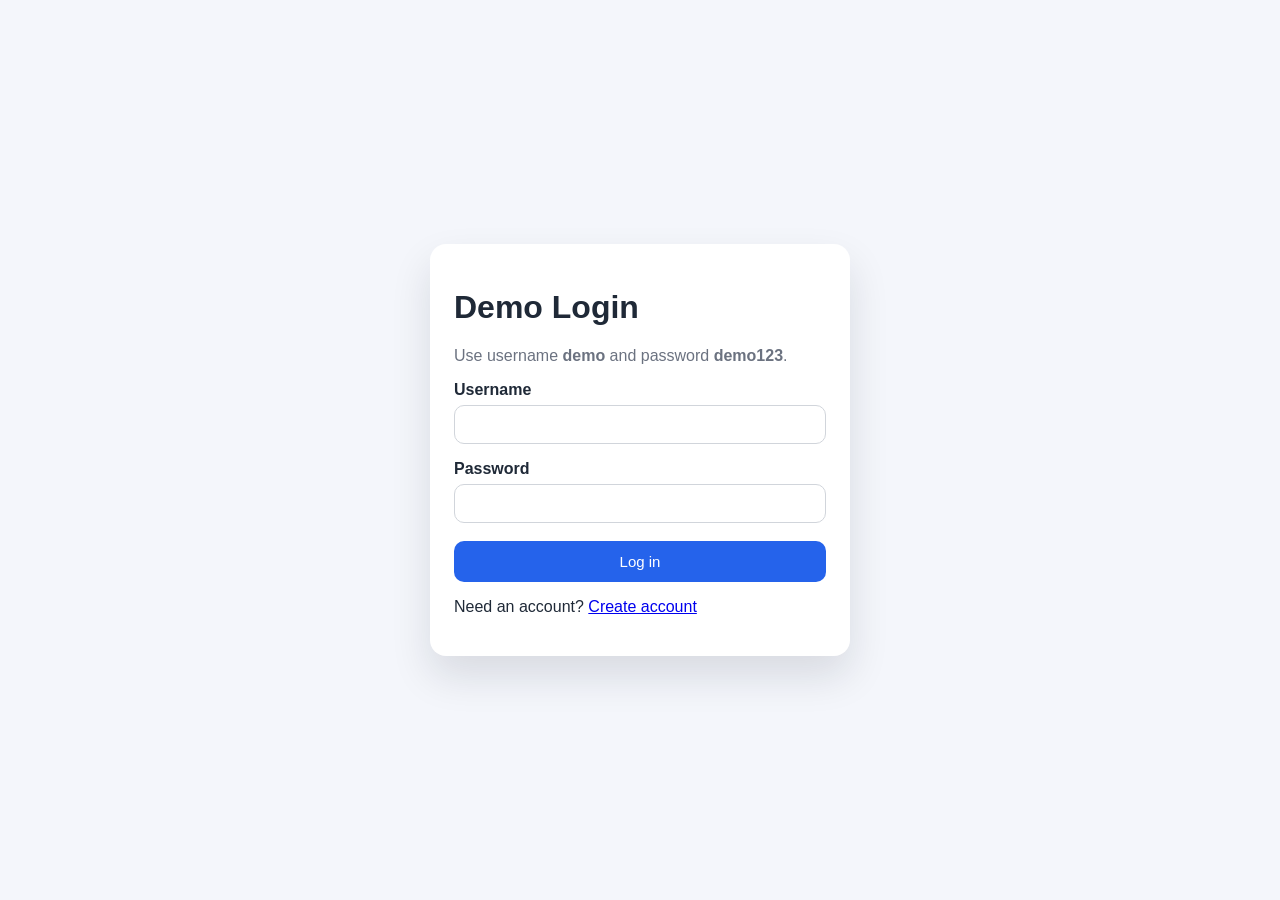
<file: test-site/index.html>
<!doctype html>
<html lang="en">
  <head>
    <meta charset="utf-8" />
    <meta name="viewport" content="width=device-width, initial-scale=1" />
    <title>Demo Login</title>
    <link rel="stylesheet" href="styles.css" />
  </head>
  <body class="page">
    <main class="card">
      <h1>Demo Login</h1>
      <p class="hint">Use username <strong>demo</strong> and password <strong>demo123</strong>.</p>
      <form id="login-form" data-testid="login-form">
        <label for="username">Username</label>
        <input
          id="username"
          name="username"
          data-testid="username"
          autocomplete="username"
          required
        />

        <label for="password">Password</label>
        <input
          id="password"
          name="password"
          type="password"
          data-testid="password"
          autocomplete="current-password"
          required
        />

        <button id="login-button" data-testid="login-button" type="submit">Log in</button>
        <p id="login-error" role="alert" class="error" hidden>Invalid credentials.</p>
        <p class="alt-action">
          Need an account?
          <a id="register-link" data-testid="register-link" href="register.html">Create account</a>
        </p>
      </form>
    </main>
    <script src="app.js"></script>
  </body>
</html>
</file>
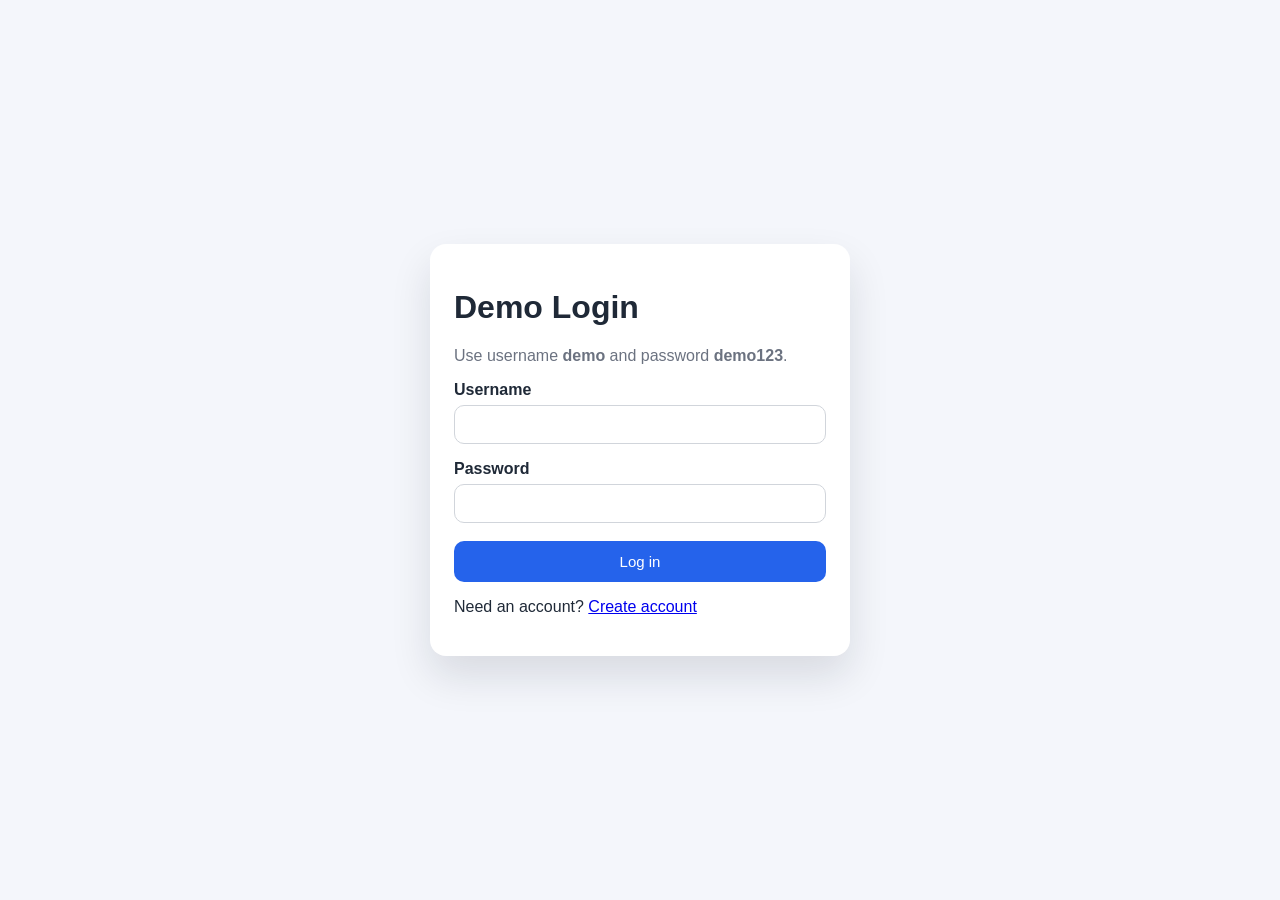
<file: test-site/home.html>
<!doctype html>
<html lang="en">
  <head>
    <meta charset="utf-8" />
    <meta name="viewport" content="width=device-width, initial-scale=1" />
    <title>Home</title>
    <link rel="stylesheet" href="styles.css" />
  </head>
  <body class="page">
    <header class="topbar site-header" data-testid="site-header">
      <nav class="site-nav" aria-label="Main navigation">
        <span class="active-label" data-testid="nav-home" aria-current="page">Home</span>
        <a id="profile-link" data-testid="nav-profile" href="profile.html">Profile</a>
      </nav>
      <button id="logout-button" data-testid="logout-button" type="button">Log out</button>
    </header>
    <main class="card home-card">
      <h1 data-testid="home-title">Home</h1>
      <p id="welcome" data-testid="welcome-text">Welcome, <span id="user-name">demo</span>.</p>
      <p class="muted">This is a local test page for the login flow.</p>
      <section id="activity-feed" class="activity-feed-section">
        <h2>Activity Feed</h2>
        <div class="feed-post-form">
          <label for="feed-post-input">Post a message</label>
          <input
            id="feed-post-input"
            data-testid="feed-post-input"
            type="text"
            maxlength="140"
            placeholder="What's on your mind? (max 140 characters)"
          />
          <button id="feed-post-button" data-testid="feed-post-button" type="button">Post</button>
        </div>
        <div id="feed-container" data-testid="feed-container"></div>
      </section>
      <section id="quiz-card" class="quiz-card" data-testid="quiz-card" aria-live="polite">
        <div class="quiz-header">
          <h2 id="quiz-title" data-testid="quiz-title">Home Quiz</h2>
          <p id="quiz-progress" class="quiz-progress" data-testid="quiz-progress"></p>
        </div>
        <div id="quiz-questions" class="quiz-questions" data-testid="quiz-questions"></div>
        <div id="quiz-summary" class="quiz-summary" data-testid="quiz-summary" hidden>
          <p id="quiz-percent" data-testid="quiz-percent"></p>
          <p id="quiz-overall-status" data-testid="quiz-overall-status"></p>
        </div>
        <button
          id="quiz-next-button"
          data-testid="quiz-next-button"
          type="button"
          class="quiz-next-button"
          hidden
        >
          Next Quiz
        </button>
      </section>
    </main>
    <script src="app.js"></script>
  </body>
</html>
</file>
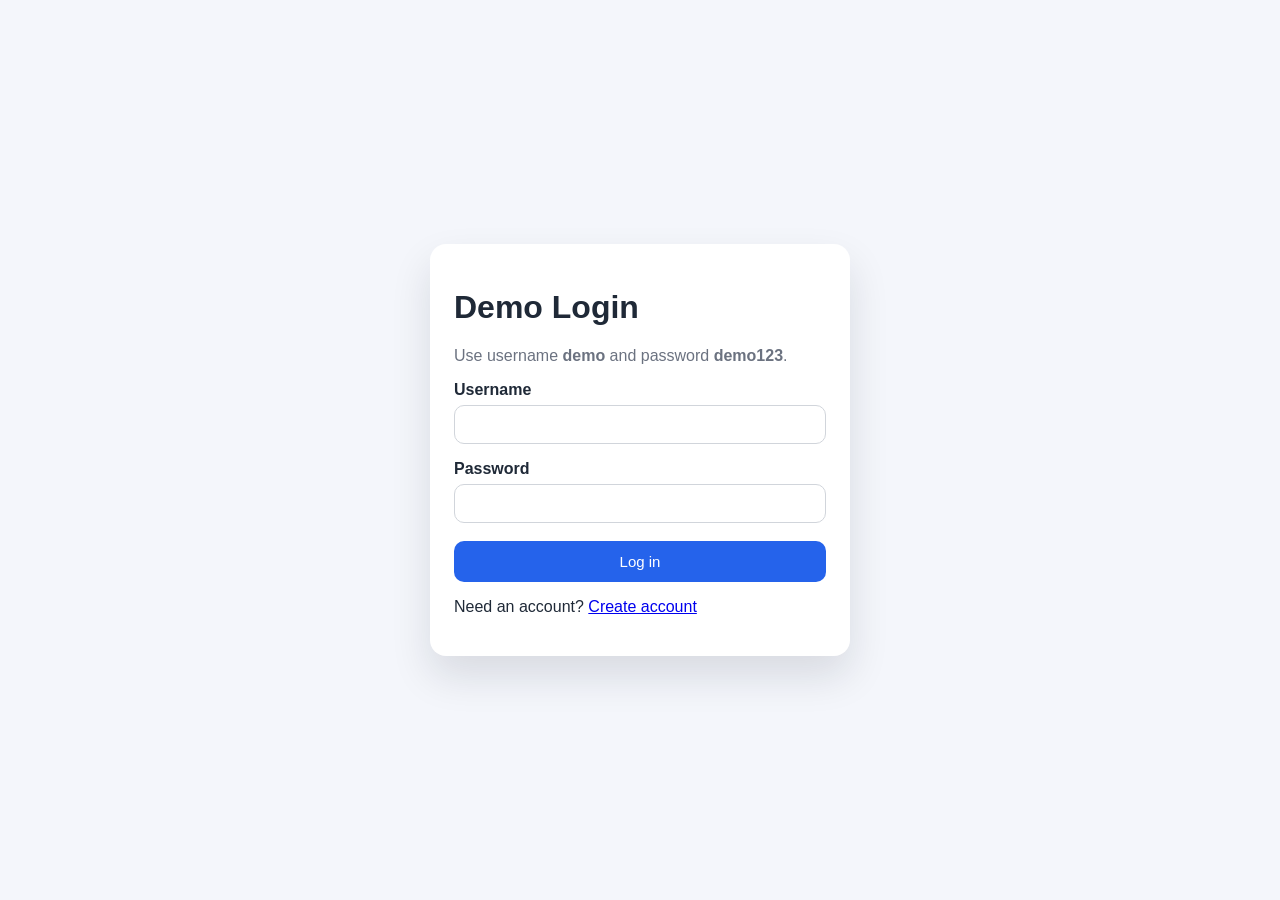
<file: test-site/profile.html>
<!doctype html>
<html lang="en">
  <head>
    <meta charset="utf-8" />
    <meta name="viewport" content="width=device-width, initial-scale=1" />
    <title>Profile</title>
    <link rel="stylesheet" href="styles.css" />
  </head>
  <body class="page">
    <header class="topbar site-header" data-testid="site-header">
      <nav class="site-nav" aria-label="Main navigation">
        <a id="profile-home-link" data-testid="nav-home" href="home.html">Home</a>
        <span
          id="profile-root"
          class="active-label"
          data-testid="nav-profile"
          aria-current="page"
          >Profile</span
        >
      </nav>
    </header>
    <main class="card">
      <h1 data-testid="profile-title">Profile</h1>
      <p id="profile-username" data-testid="profile-username"></p>
      <label id="profile-about-label" data-testid="profile-about-label" for="profile-about-input"
        >About me</label
      >
      <textarea
        id="profile-about-input"
        data-testid="profile-about-input"
        name="profile-about-input"
        maxlength="1000"
        rows="6"
      ></textarea>
      <label
        id="profile-country-label"
        data-testid="profile-country-label"
        for="profile-country-select"
        >Country</label
      >
      <select
        id="profile-country-select"
        data-testid="profile-country-select"
        name="profile-country-select"
      ></select>
      <div id="profile-state-container" data-testid="profile-state-container" hidden>
        <label id="profile-state-label" data-testid="profile-state-label" for="profile-state-select"
          >State</label
        >
        <select
          id="profile-state-select"
          data-testid="profile-state-select"
          name="profile-state-select"
        ></select>
      </div>
      <label
        id="profile-displayname-label"
        data-testid="profile-displayname-label"
        for="profile-displayname-input"
        >Display name</label
      >
      <input
        id="profile-displayname-input"
        data-testid="profile-displayname-input"
        name="profile-displayname-input"
        type="text"
        maxlength="32"
      />
      <section id="profile-mydetails-section" data-testid="profile-mydetails-section">
        <h2 class="profile-section-heading" id="profile-mydetails-heading" data-testid="profile-mydetails-heading">My Details</h2>

        <label for="profile-birthday-input">Birthday</label>
        <input
          id="profile-birthday-input"
          data-testid="profile-birthday-input"
          name="profile-birthday-input"
          type="date"
        />

        <label for="profile-hometown-input">Hometown</label>
        <input
          id="profile-hometown-input"
          data-testid="profile-hometown-input"
          name="profile-hometown-input"
          type="text"
        />

        <label for="profile-address-input">Address</label>
        <textarea
          id="profile-address-input"
          data-testid="profile-address-input"
          name="profile-address-input"
          rows="3"
        ></textarea>

        <label for="profile-timezone-select">Timezone</label>
        <select
          id="profile-timezone-select"
          data-testid="profile-timezone-select"
          name="profile-timezone-select"
        ></select>

        <label for="profile-favoritecolor-input">Favorite Color</label>
        <input
          id="profile-favoritecolor-input"
          data-testid="profile-favoritecolor-input"
          name="profile-favoritecolor-input"
          type="text"
        />

        <label for="profile-occupation-input">Occupation</label>
        <input
          id="profile-occupation-input"
          data-testid="profile-occupation-input"
          name="profile-occupation-input"
          type="text"
        />

        <label for="profile-pronouns-input">Pronouns</label>
        <input
          id="profile-pronouns-input"
          data-testid="profile-pronouns-input"
          name="profile-pronouns-input"
          type="text"
        />

        <label for="profile-favoritequote-input">Favorite Quote</label>
        <textarea
          id="profile-favoritequote-input"
          data-testid="profile-favoritequote-input"
          name="profile-favoritequote-input"
          maxlength="500"
          rows="3"
        ></textarea>

        <section id="profile-sociallinks-section" data-testid="profile-sociallinks-section">
          <h3 class="profile-section-heading">Social Links</h3>

          <label for="profile-social-linkedin-input">LinkedIn</label>
          <div class="social-link-row">
            <svg xmlns="http://www.w3.org/2000/svg" viewBox="0 0 24 24" width="20" height="20" fill="currentColor" aria-label="LinkedIn" data-testid="social-icon-linkedin" role="img"><path d="M20.447 20.452h-3.554v-5.569c0-1.328-.027-3.037-1.852-3.037-1.853 0-2.136 1.445-2.136 2.939v5.667H9.351V9h3.414v1.561h.046c.477-.9 1.637-1.85 3.37-1.85 3.601 0 4.267 2.37 4.267 5.455v6.286zM5.337 7.433c-1.144 0-2.063-.926-2.063-2.065 0-1.138.92-2.063 2.063-2.063 1.14 0 2.064.925 2.064 2.063 0 1.139-.925 2.065-2.064 2.065zm1.782 13.019H3.555V9h3.564v11.452zM22.225 0H1.771C.792 0 0 .774 0 1.729v20.542C0 23.227.792 24 1.771 24h20.451C23.2 24 24 23.227 24 22.271V1.729C24 .774 23.2 0 22.222 0h.003z"/></svg>
            <input id="profile-social-linkedin-input" data-testid="profile-social-linkedin-input" name="profile-social-linkedin-input" type="text" placeholder="linkedin.com/in/username" />
          </div>

          <label for="profile-social-xtwitter-input">X / Twitter</label>
          <div class="social-link-row">
            <svg xmlns="http://www.w3.org/2000/svg" viewBox="0 0 24 24" width="20" height="20" fill="currentColor" aria-label="X (Twitter)" data-testid="social-icon-xtwitter" role="img"><path d="M18.244 2.25h3.308l-7.227 8.26 8.502 11.24H16.17l-4.714-6.231-5.401 6.231H2.746l7.73-8.835L1.254 2.25H8.08l4.713 6.231zm-1.161 17.52h1.833L7.084 4.126H5.117z"/></svg>
            <input id="profile-social-xtwitter-input" data-testid="profile-social-xtwitter-input" name="profile-social-xtwitter-input" type="text" placeholder="x.com/username" />
          </div>

          <label for="profile-social-instagram-input">Instagram</label>
          <div class="social-link-row">
            <svg xmlns="http://www.w3.org/2000/svg" viewBox="0 0 24 24" width="20" height="20" fill="currentColor" aria-label="Instagram" data-testid="social-icon-instagram" role="img"><path d="M12 2.163c3.204 0 3.584.012 4.85.07 3.252.148 4.771 1.691 4.919 4.919.058 1.265.069 1.645.069 4.849 0 3.205-.012 3.584-.069 4.849-.149 3.225-1.664 4.771-4.919 4.919-1.266.058-1.644.07-4.85.07-3.204 0-3.584-.012-4.849-.07-3.26-.149-4.771-1.699-4.919-4.92-.058-1.265-.07-1.644-.07-4.849 0-3.204.013-3.583.07-4.849.149-3.227 1.664-4.771 4.919-4.919 1.266-.057 1.645-.069 4.849-.069zm0-2.163c-3.259 0-3.667.014-4.947.072-4.358.2-6.78 2.618-6.98 6.98-.059 1.281-.073 1.689-.073 4.948 0 3.259.014 3.668.072 4.948.2 4.358 2.618 6.78 6.98 6.98 1.281.058 1.689.072 4.948.072 3.259 0 3.668-.014 4.948-.072 4.354-.2 6.782-2.618 6.979-6.98.059-1.28.073-1.689.073-4.948 0-3.259-.014-3.667-.072-4.947-.196-4.354-2.617-6.78-6.979-6.98-1.281-.059-1.69-.073-4.949-.073zm0 5.838c-3.403 0-6.162 2.759-6.162 6.162s2.759 6.163 6.162 6.163 6.162-2.759 6.162-6.163c0-3.403-2.759-6.162-6.162-6.162zm0 10.162c-2.209 0-4-1.79-4-4 0-2.209 1.791-4 4-4s4 1.791 4 4c0 2.21-1.791 4-4 4zm6.406-11.845c-.796 0-1.441.645-1.441 1.44s.645 1.44 1.441 1.44c.795 0 1.439-.645 1.439-1.44s-.644-1.44-1.439-1.44z"/></svg>
            <input id="profile-social-instagram-input" data-testid="profile-social-instagram-input" name="profile-social-instagram-input" type="text" placeholder="instagram.com/username" />
          </div>

          <label for="profile-social-facebook-input">Facebook</label>
          <div class="social-link-row">
            <svg xmlns="http://www.w3.org/2000/svg" viewBox="0 0 24 24" width="20" height="20" fill="currentColor" aria-label="Facebook" data-testid="social-icon-facebook" role="img"><path d="M24 12.073c0-6.627-5.373-12-12-12s-12 5.373-12 12c0 5.99 4.388 10.954 10.125 11.854v-8.385H7.078v-3.47h3.047V9.43c0-3.007 1.792-4.669 4.533-4.669 1.312 0 2.686.235 2.686.235v2.953H15.83c-1.491 0-1.956.925-1.956 1.874v2.25h3.328l-.532 3.47h-2.796v8.385C19.612 23.027 24 18.062 24 12.073z"/></svg>
            <input id="profile-social-facebook-input" data-testid="profile-social-facebook-input" name="profile-social-facebook-input" type="text" placeholder="facebook.com/username" />
          </div>

          <label for="profile-social-github-input">GitHub</label>
          <div class="social-link-row">
            <svg xmlns="http://www.w3.org/2000/svg" viewBox="0 0 24 24" width="20" height="20" fill="currentColor" aria-label="GitHub" data-testid="social-icon-github" role="img"><path d="M12 .297c-6.63 0-12 5.373-12 12 0 5.303 3.438 9.8 8.205 11.385.6.113.82-.258.82-.577 0-.285-.01-1.04-.015-2.04-3.338.724-4.042-1.61-4.042-1.61C4.422 18.07 3.633 17.7 3.633 17.7c-1.087-.744.084-.729.084-.729 1.205.084 1.838 1.236 1.838 1.236 1.07 1.835 2.809 1.305 3.495.998.108-.776.417-1.305.76-1.605-2.665-.3-5.466-1.332-5.466-5.93 0-1.31.465-2.38 1.235-3.22-.135-.303-.54-1.523.105-3.176 0 0 1.005-.322 3.3 1.23.96-.267 1.98-.399 3-.405 1.02.006 2.04.138 3 .405 2.28-1.552 3.285-1.23 3.285-1.23.645 1.653.24 2.873.12 3.176.765.84 1.23 1.91 1.23 3.22 0 4.61-2.805 5.625-5.475 5.92.42.36.81 1.096.81 2.22 0 1.606-.015 2.896-.015 3.286 0 .315.21.69.825.57C20.565 22.092 24 17.592 24 12.297c0-6.627-5.373-12-12-12"/></svg>
            <input id="profile-social-github-input" data-testid="profile-social-github-input" name="profile-social-github-input" type="text" placeholder="github.com/username" />
          </div>
        </section>
      </section>

      <button id="profile-save-button" data-testid="profile-save-button" type="button">Save</button>
    </main>
    <script src="app.js"></script>
  </body>
</html>
</file>
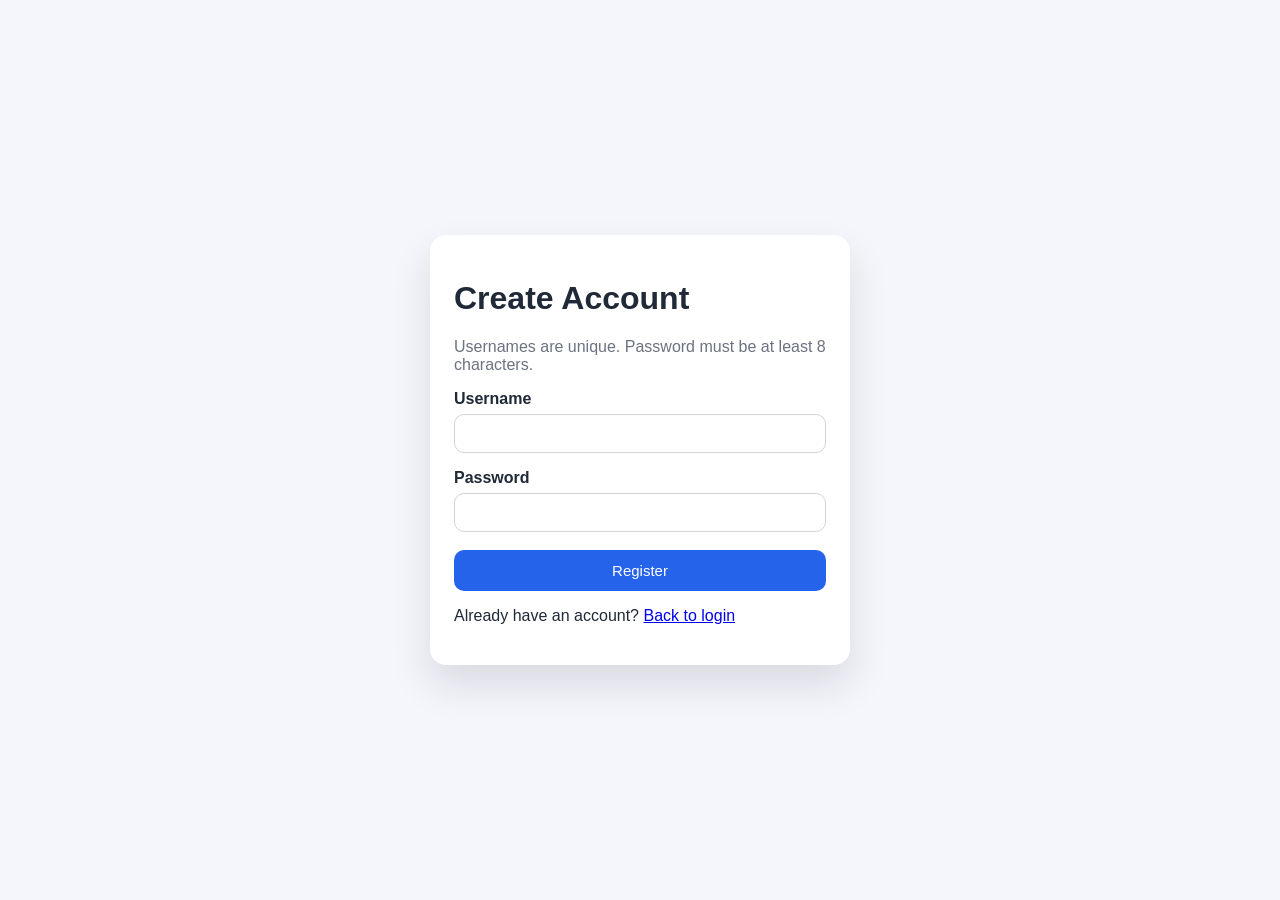
<file: test-site/register.html>
<!doctype html>
<html lang="en">
  <head>
    <meta charset="utf-8" />
    <meta name="viewport" content="width=device-width, initial-scale=1" />
    <title>Create Account</title>
    <link rel="stylesheet" href="styles.css" />
  </head>
  <body class="page">
    <main class="card">
      <h1>Create Account</h1>
      <p class="hint">Usernames are unique. Password must be at least 8 characters.</p>
      <form id="register-form" data-testid="register-form">
        <label for="register-username">Username</label>
        <input
          id="register-username"
          name="register-username"
          data-testid="register-username"
          autocomplete="username"
          required
        />

        <label for="register-password">Password</label>
        <input
          id="register-password"
          name="register-password"
          type="password"
          data-testid="register-password"
          autocomplete="new-password"
          required
        />

        <button id="register-button" data-testid="register-button" type="submit">
          Register
        </button>
        <p id="register-error" data-testid="register-error" role="alert" class="error" hidden></p>
        <p class="alt-action">
          Already have an account?
          <a id="back-to-login" data-testid="back-to-login" href="index.html">Back to login</a>
        </p>
      </form>
    </main>
    <script src="app.js"></script>
  </body>
</html>
</file>
<file: test-site/styles.css>
:root {
  color-scheme: light;
  --bg: #f4f6fb;
  --card: #ffffff;
  --text: #1f2937;
  --muted: #6b7280;
  --accent: #2563eb;
  --error: #dc2626;
  --quiz-green: #16a34a;
  --quiz-green-bg: #dcfce7;
  --quiz-orange: #c2410c;
  --quiz-orange-bg: #ffedd5;
  --quiz-red: #b91c1c;
  --quiz-red-bg: #fee2e2;
}

* {
  box-sizing: border-box;
}

body {
  margin: 0;
  font-family: "Segoe UI", Tahoma, Geneva, Verdana, sans-serif;
  background: var(--bg);
  color: var(--text);
}

.page {
  min-height: 100vh;
  display: grid;
  place-items: center;
  padding: 32px 16px;
}

.topbar,
.site-header {
  position: absolute;
  top: 16px;
  left: 50%;
  transform: translateX(-50%);
  width: min(720px, calc(100vw - 32px));
  display: flex;
  align-items: center;
  justify-content: space-between;
  gap: 12px;
  background: var(--card);
  border: 1px solid #d6deeb;
  border-radius: 12px;
  padding: 10px 14px;
  box-shadow: 0 8px 20px rgba(15, 23, 42, 0.08);
}

.card {
  width: min(420px, 92vw);
  background: var(--card);
  padding: 24px;
  border-radius: 16px;
  box-shadow: 0 20px 40px rgba(15, 23, 42, 0.12);
}

.home-card {
  width: min(920px, 95vw);
}

label {
  display: block;
  font-weight: 600;
  margin: 16px 0 6px;
}

input,
textarea,
select {
  width: 100%;
  padding: 10px 12px;
  border: 1px solid #d1d5db;
  border-radius: 10px;
  font-size: 15px;
  font-family: inherit;
}

#profile-state-container {
  margin-top: 12px;
}

.profile-section-heading {
  margin: 24px 0 8px;
  font-size: 15px;
  font-weight: 700;
  color: var(--text);
  border-bottom: 2px solid #e5e7eb;
  padding-bottom: 6px;
}

.social-link-row {
  display: flex;
  align-items: center;
  gap: 8px;
}

.social-link-row svg {
  flex-shrink: 0;
  color: var(--muted);
}

.social-link-row input {
  flex: 1;
  min-width: 0;
  width: auto;
}

button {
  margin-top: 18px;
  width: 100%;
  padding: 12px 16px;
  border: none;
  border-radius: 10px;
  background: var(--accent);
  color: white;
  font-size: 15px;
  cursor: pointer;
}

button#logout-button {
  width: auto;
  margin-top: 0;
  padding: 8px 14px;
}

.hint {
  color: var(--muted);
  margin: 8px 0 0;
}

.muted {
  color: var(--muted);
}

.error {
  color: var(--error);
  margin-top: 12px;
}

.site-nav {
  display: flex;
  align-items: center;
  gap: 14px;
}

.site-nav a {
  color: var(--accent);
  text-decoration: none;
  font-weight: 600;
}

.site-nav a:hover {
  text-decoration: underline;
}

.active-label {
  color: #000;
  font-weight: 700;
}

.quiz-card {
  margin-top: 24px;
  border: 1px solid #d6deeb;
  border-radius: 16px;
  padding: 20px;
  background: #f9fbff;
  box-shadow: inset 0 0 0 1px #eef3fb;
  transition: border-color 180ms ease, background-color 180ms ease, color 180ms ease;
}

.quiz-header {
  display: flex;
  flex-wrap: wrap;
  align-items: baseline;
  justify-content: space-between;
  gap: 12px;
}

.quiz-header h2 {
  margin: 0;
}

.quiz-progress {
  margin: 0;
  color: var(--muted);
  font-size: 14px;
}

.quiz-questions {
  margin-top: 16px;
  display: grid;
  gap: 14px;
}

.quiz-question {
  border: 1px solid #dbe4f2;
  border-radius: 12px;
  padding: 12px;
  background: #fff;
}

.quiz-question h3 {
  margin: 0 0 10px;
  font-size: 16px;
}

.quiz-options {
  display: grid;
  gap: 8px;
}

.quiz-option {
  margin-top: 0;
  text-align: left;
  background: #eef2ff;
  color: #1e3a8a;
}

.quiz-option.is-selected {
  background: #dbeafe;
  color: #1e40af;
}

.quiz-option.is-correct-answer {
  outline: 2px solid #16a34a;
}

.quiz-option[disabled] {
  cursor: default;
  opacity: 1;
}

.quiz-question-result {
  margin: 10px 0 0;
  font-weight: 700;
}

.quiz-question-result.correct {
  color: var(--quiz-green);
}

.quiz-question-result.incorrect {
  color: var(--quiz-red);
}

.quiz-summary {
  margin-top: 16px;
  border: 1px dashed #c7d2e5;
  border-radius: 12px;
  padding: 12px;
  background: #fff;
}

.quiz-summary p {
  margin: 0;
}

.quiz-summary p + p {
  margin-top: 6px;
}

.quiz-next-button {
  width: auto;
  min-width: 180px;
}

.quiz-state-all-correct {
  border-color: var(--quiz-green);
  background: var(--quiz-green-bg);
}

.quiz-state-some-correct {
  border-color: var(--quiz-orange);
  background: var(--quiz-orange-bg);
}

.quiz-state-none-correct {
  border-color: var(--quiz-red);
  background: var(--quiz-red-bg);
}

.quiz-card-transition {
  animation: quiz-page-turn 320ms ease;
}

@keyframes quiz-page-turn {
  0% {
    transform: perspective(800px) rotateY(0deg) scale(1);
    opacity: 1;
  }

  45% {
    transform: perspective(800px) rotateY(-8deg) scale(0.985);
    opacity: 0.88;
  }

  100% {
    transform: perspective(800px) rotateY(0deg) scale(1);
    opacity: 1;
  }
}
</file>
